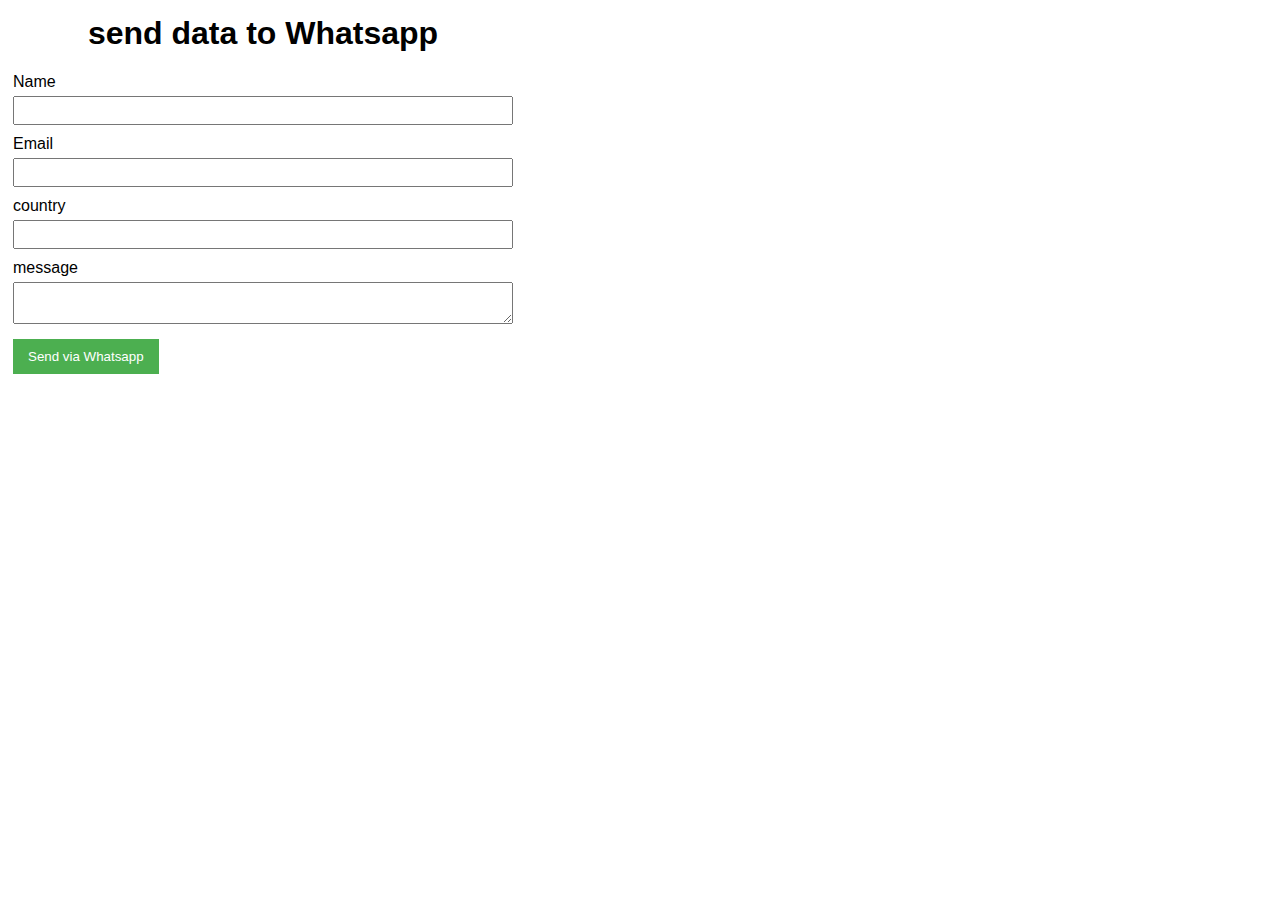
<file: index2.html>
<html>
  <head></head>
  <style>
    * {
      font-family: Arial, sans-serif;
    }
    form {
      margin: 15px 5px;
      width: 500px;
      font-size: 16px;
    }
    form h1 {
      text-align: center;
    }
    form label {
      display: block;
      margin-bottom: 5px;
    }
    form input,
    form textarea {
      width: 100%;
      padding: 5px;
      margin-bottom: 10px;
      box-sizing: border-box;
      resize: vertical;
    }
    form button {
      background: #4caf50;
      color: white;
      padding: 10px 15px;
      margin-top: 5px;
      border: none;
      cursor: pointer;
    }
    form button:hover {
      background: green;
    }
  </style>
  <body>
    <form>
      <h1>send data to Whatsapp</h1>
      <label for="">Name</label>
      <input type="text" class="name" />
      <label for="">Email</label>
      <input type="text" class="email" />
      <label for="">country</label>
      <input type="text" class="country" />
      <label for="">message</label>
      <textarea class="message"></textarea>
      <button type="button" onclick="sendwhatsapp();">Send via Whatsapp</button>
    </form>

    <script>
      function sendwhatsapp() {
        var phonenumber = "+6285340714081";

        var name = document.querySelector(".name").value;
        var email = document.querySelector(".email").value;
        var country = document.querySelector(".country").value;
        var message = document.querySelector(".message").value;

        var url =
          "https://wa.me/" +
          phonenumber +
          "?text=" +
          "*Name :* " +
          name +
          "%0a" +
          "*Email :* " +
          email +
          "%0a" +
          "*Country :* " +
          country +
          "%0a" +
          "*Message :* " +
          message +
          "%0a%0a" +
          "This is an example of send HTML form data to WhatsApp";

        window.open(url, "_blank").focus();
      }
    </script>
  </body>
</html>
</file>
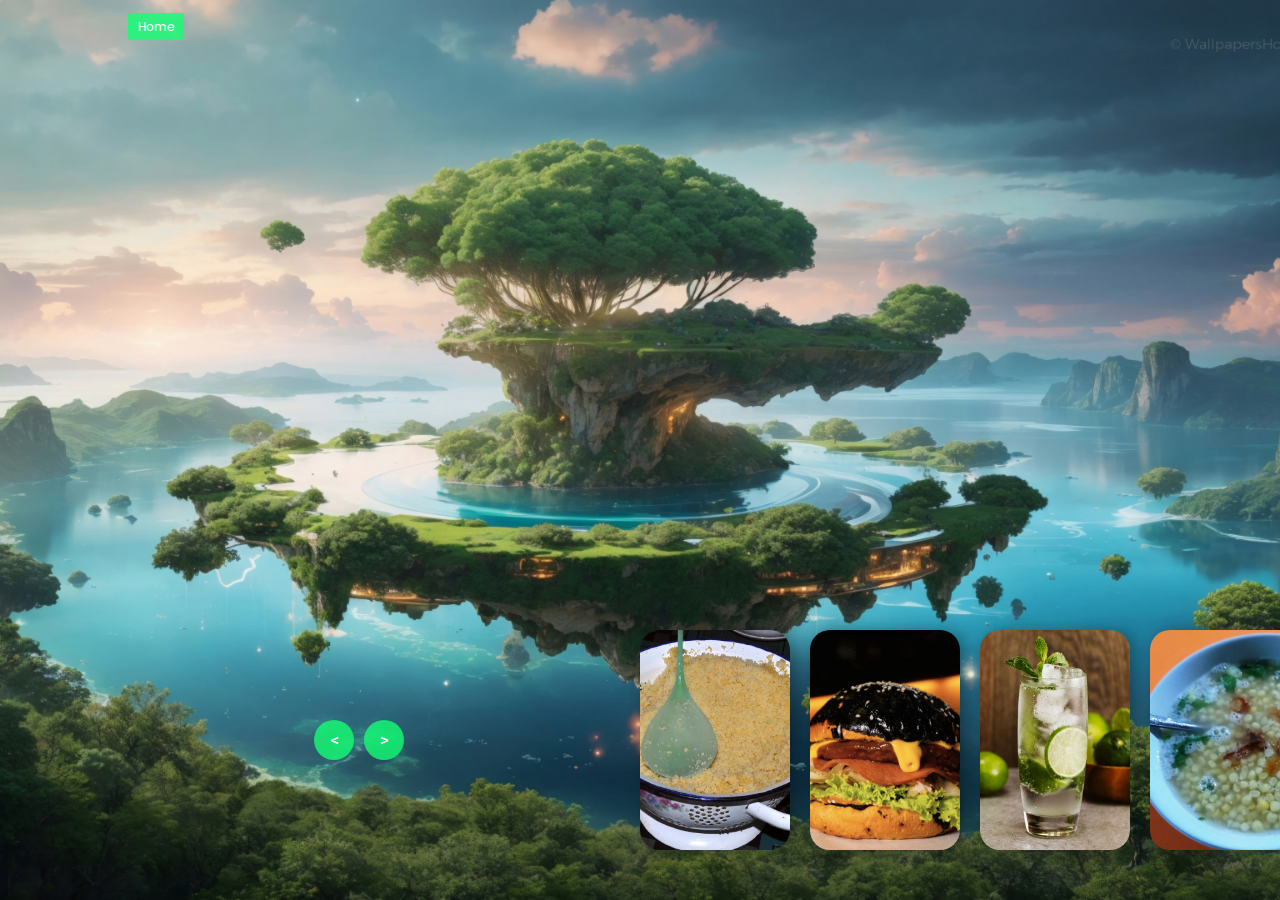
<file: Main-Pages.html>
<!DOCTYPE html>
<html lang="en">
  <head>
    <meta charset="UTF-8" />
    <meta name="viewport" content="width=device-width, initial-scale=1.0" />
    <title>Projek Eza</title>
    <link rel="stylesheet" href="Main-Style.css" />
  </head>
  <body>
    <header>
      <nav>
        <a href="index.html" class="active">Home</a>
      </nav>
    </header>

    <div class="slider">
      <div class="list">
        <div class="item">
          <img src="./Images/PRODUCT-1.jpg" alt="" />

          <div class="content">
            <div class="title">Makanan Khas</div>
            <div class="type">Binthe Biluhuta</div>
            <div class="description">
              Produk ini merupakan makanan khas Gorontalo
            </div>
            <div class="button">
              <button>Rp 15.000</button>
            </div>
          </div>
        </div>

        <div class="item">
          <img src="./Images/PRODUCT-2.jpg" alt="" />

          <div class="content">
            <div class="title">Makanan Khas</div>
            <div class="type">Nasi Jagung</div>
            <div class="description">
              Produk ini merupakan makanan khas Gorontalo
            </div>
            <div class="button">
              <button>Rp 20.000</button>
            </div>
          </div>
        </div>

        <div class="item">
          <img src="./Images/PRODUCT-3.jpg" alt="" />

          <div class="content">
            <div class="title">Makanan Spesial</div>
            <div class="type">Hamburger Lokal</div>
            <div class="description">
              Produk ini memadukan cita rasa lokal dan dunia
            </div>
            <div class="button">
              <button>Rp 10.000</button>
            </div>
          </div>
        </div>

        <div class="item">
          <img src="./Images/PRODUCT-4.jpg" alt="" />

          <div class="content">
            <div class="title">Minuman Spesial</div>
            <div class="type">Mojito Ice</div>
            <div class="description">
              Kesegaran tiada tara yang mengalir dari cup ke lidah
            </div>
            <div class="button">
              <button>Rp 10.000</button>
            </div>
          </div>
        </div>
      </div>

      <div class="thumbnail">
        <div class="item">
          <img src="./Images/Product-Today/Binthe-Biluhuta.jpg" alt="" />
        </div>
        <div class="item">
          <img src="./Images/Product-Today/Nasi-Jagung.jpg" alt="" />
        </div>
        <div class="item">
          <img src="./Images/Product-Today/Hamburger-Local.png" alt="" />
        </div>
        <div class="item">
          <img src="./Images/Product-Today/Mojito-Ice.jpg" alt="" />
        </div>
      </div>

      <div class="nextPrevArrows">
        <button class="prev"><</button>
        <button class="next">></button>
      </div>
    </div>

    <script src="Main-Script.js"></script>
  </body>
</html>
</file>
<file: Main-Style.css>
/* Google-Font CDN */
@import url("https://fonts.googleapis.com/css2?family=Poppins:ital,wght@0,100;0,200;0,300;0,400;0,500;0,600;0,700;0,800;0.900;1,100;1,200;1,300;1,400;1,500;1,600;1,700;1,800;1,900&display=swap");

* {
  margin: 0;
  padding: 0;
  box-sizing: border-box;
}

body {
  font-family: "Poppins", sans-serif;
}

a {
  text-decoration: none;
}

/* Header Section */
header {
  width: 1140px;
  max-width: 80%;
  margin: auto;
  height: 50px;
  display: flex;
  align-items: center;
  position: relative;
  z-index: 100;
}

header nav a {
  color: #ffffff;
  margin-right: 5px;
  padding: 5px 10px;
  font-family: "Poppins", sans-serif;
  font-size: 12px;
  transition: 0.2s;
}

header nav a.active,
header nav a:hover {
  background: #14ff72cb;
  border-radius: 2px;
}

/* Slider Section */

.slider {
  width: 100vw;
  height: 100vh;
  overflow: hidden;
  position: relative;
  margin-top: -50px;
}

.slider .list .item {
  width: 100%;
  height: 100%;
  position: absolute;
  inset: 0 0 0 0;
}

.slider .list .item img {
  width: 100%;
  height: 100%;
  object-fit: cover;
}

.slider .list .item .content {
  position: absolute;
  top: 20%;
  width: 1140px;
  max-width: 80%;
  left: 50%;
  transform: translateX(-50%);
  padding-right: 30%;
  box-sizing: border-box;
  color: #ffffff;
  text-shadow: 0 5px 10px #0004;
}

.slider .list .item .content .title,
.slider .list .item .content .type {
  font-size: 5em;
  font-weight: bold;
  line-height: 1.3em;
}

.slider .list .item .content .type {
  color: #14ff72cb;
}

.slider .list .item .content .description {
  font-size: 14px;
}

.slider .list .item .content .button {
  margin-top: 20px;
}

.slider .list .item .content .button button {
  border: none;
  background-color: #ffffff;
  padding: 7px 15px;
  font-family: "Poppins", sans-serif;
  font-weight: 500;
  cursor: pointer;
  letter-spacing: 2px;
  transition: 0.4s;
}

.slider .list .item .content .button button:hover {
  background-color: #14ff72cb;
  color: #ffffff;
}

/* Thumbnail Section */

.thumbnail {
  display: flex;
  gap: 20px;
  position: absolute;
  bottom: 50px;
  left: 50%;
  width: max-content;
  z-index: 100;
}

.thumbnail .item {
  width: 150px;
  height: 220px;
  flex-shrink: 0;
  position: relative;
}

.thumbnail .item img {
  width: 100%;
  height: 100%;
  object-fit: cover;
  border-radius: 20px;
  box-shadow: 5px 0 15px rgba(0, 0, 0, 0.3);
}

/* nextPrevArrows */

.nextPrevArrows {
  position: absolute;
  top: 80%;
  right: 52%;
  z-index: 100;
  width: 300px;
  max-width: 30%;
  display: flex;
  gap: 10px;
  align-items: center;
}

.nextPrevArrows button {
  width: 40px;
  height: 40px;
  border-radius: 50%;
  background-color: #14ff72cb;
  border: none;
  color: #ffffff;
  font-family: monospace;
  font-weight: bold;
  cursor: pointer;
  transition: 0.5s;
}

.nextPrevArrows button:hover {
  background-color: #ffffff;
  color: #000;
}

/*Animation Part*/

.slider .list .item:nth-child(1) {
  z-index: 1;
}

.slider .list .item:nth-child(1) .content .title,
.slider .list .item:nth-child(1) .content .type,
.slider .list .item:nth-child(1) .content .description,
.slider .list .item:nth-child(1) .content .button {
  transform: translateX(50px);
  filter: blur(20px);
  opacity: 0;
  animation: showContent 0.5s 1s linear 1 forwards;
}

@keyframes showContent {
  to {
    transform: translateY(0px);
    filter: blur(00px);
    opacity: 1;
  }
}

.slider .list .item:nth-child(1) .content .title {
  animation-delay: 0.4s;
}
.slider .list .item:nth-child(1) .content .type {
  animation-delay: 0.6s;
}
.slider .list .item:nth-child(1) .content .description {
  animation-delay: 0.8s;
}
.slider .list .item:nth-child(1) .content .button {
  animation-delay: 1s;
}

/*Animation for Next Button-Click*/

.slider.nrct .list .item:nth-child(1) img {
  width: 150px;
  height: 220px;
  position: absolute;
  bottom: 50px;
  left: 50%;
  border-radius: 30px;
  animation: showImage 0.5s linear 1 forwards;
}

@keyframes showImage {
  to {
    bottom: 0;
    left: 0;
    width: 100%;
    height: 100%;
    border-radius: 0;
  }
}

.slider.next .thumbnail .item:nth-last-child(1) {
  overflow: hidden;
  animation: showThumbnail 0.5s linear 1 forwards;
}
.slider.prev .list .item img {
  z-index: 100;
}

@keyframes showThumbnail {
  from {
    width: 0;
    opacity: 0;
  }
}

.slider.next .thumbnail {
  animation: effectNext 0.5s linear 1 forwards;
}

@keyframes effectNext {
  from {
    transform: translateX(150px);
  }
}

/*Animation for Prev Button Click*/

.slider.prev .list .item:nth-child(2) {
  z-index: 2;
}

.slider.prev .list .item:nth-child(2) img {
  position: absolute;
  bottom: 0;
  left: 0;
  animation: outFrame 0.5s linear 1 forwards;
}

@keyframes outFrame {
  to {
    width: 150px;
    height: 220px;
    bottom: 50px;
    left: 50%;
    border-radius: 20px;
  }
}

.slider.prev .thumbnail .item:nth-child(1) {
  overflow: hidden;
  opacity: 0;
  animation: showThumbnail 0.5s linear 1 forwards;
}

.slider.prev .list .item:nth-child(1) .content .title,
.slider.prev .list .item:nth-child(1) .content .type,
.slider.prev .list .item:nth-child(1) .content .description,
.slider.prev .list .item:nth-child(1) .content .button {
  animation: contentOut 0.5s 1s linear 1 forwards;
}

@keyframes contentOut {
  to {
    transform: translateY(-150px);
    filter: blur(20px);
    opacity: 0;
  }
}

@media (max-width: 1366px) {
  .slider .list .item .content {
    padding-right: 0;
  }

  .slider .list .item .content .title {
    font-size: 75%;
  }
}

@media (max-width: 768px) {
  html {
    font-size: 62.5%;
  }

  .slider .thumbnail {
    display: flex;
  }
}

@media (max-width: 450px) {
  html {
    font-size: 55%;
  }
}
</file>
